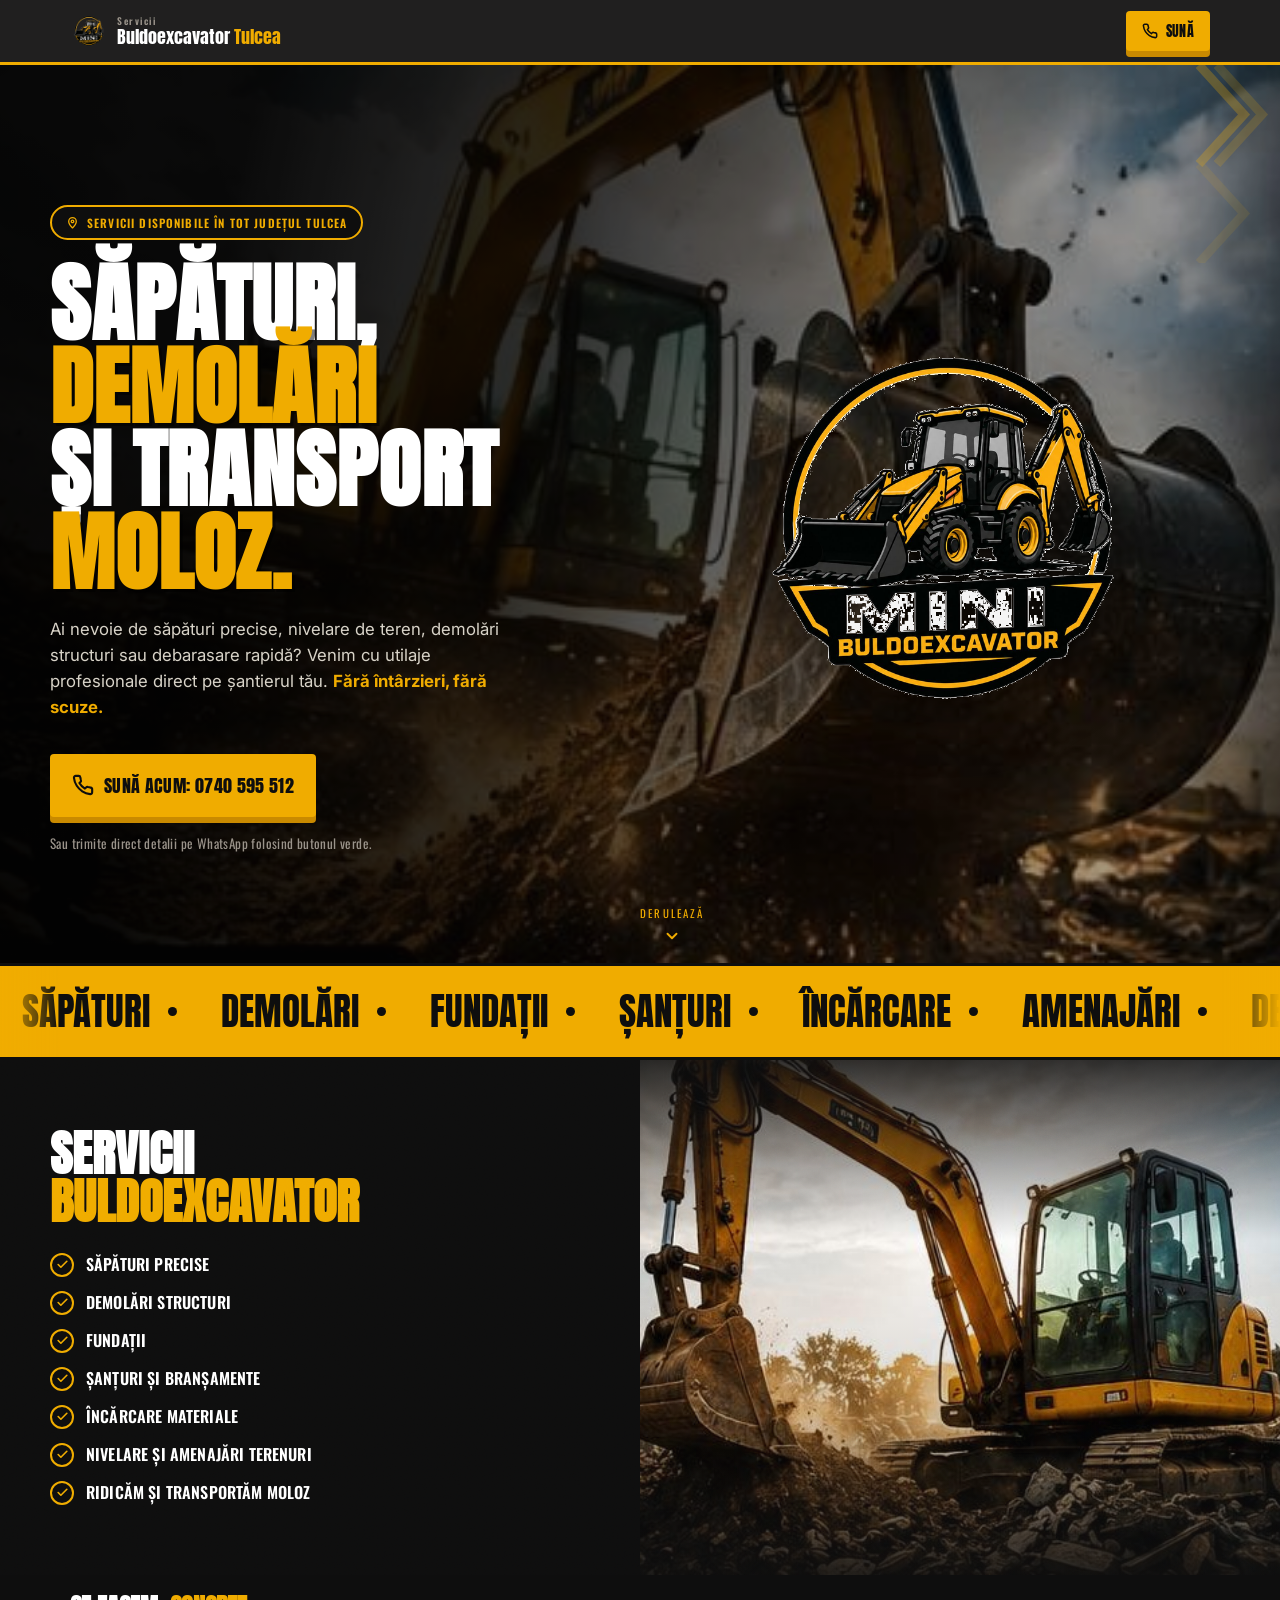
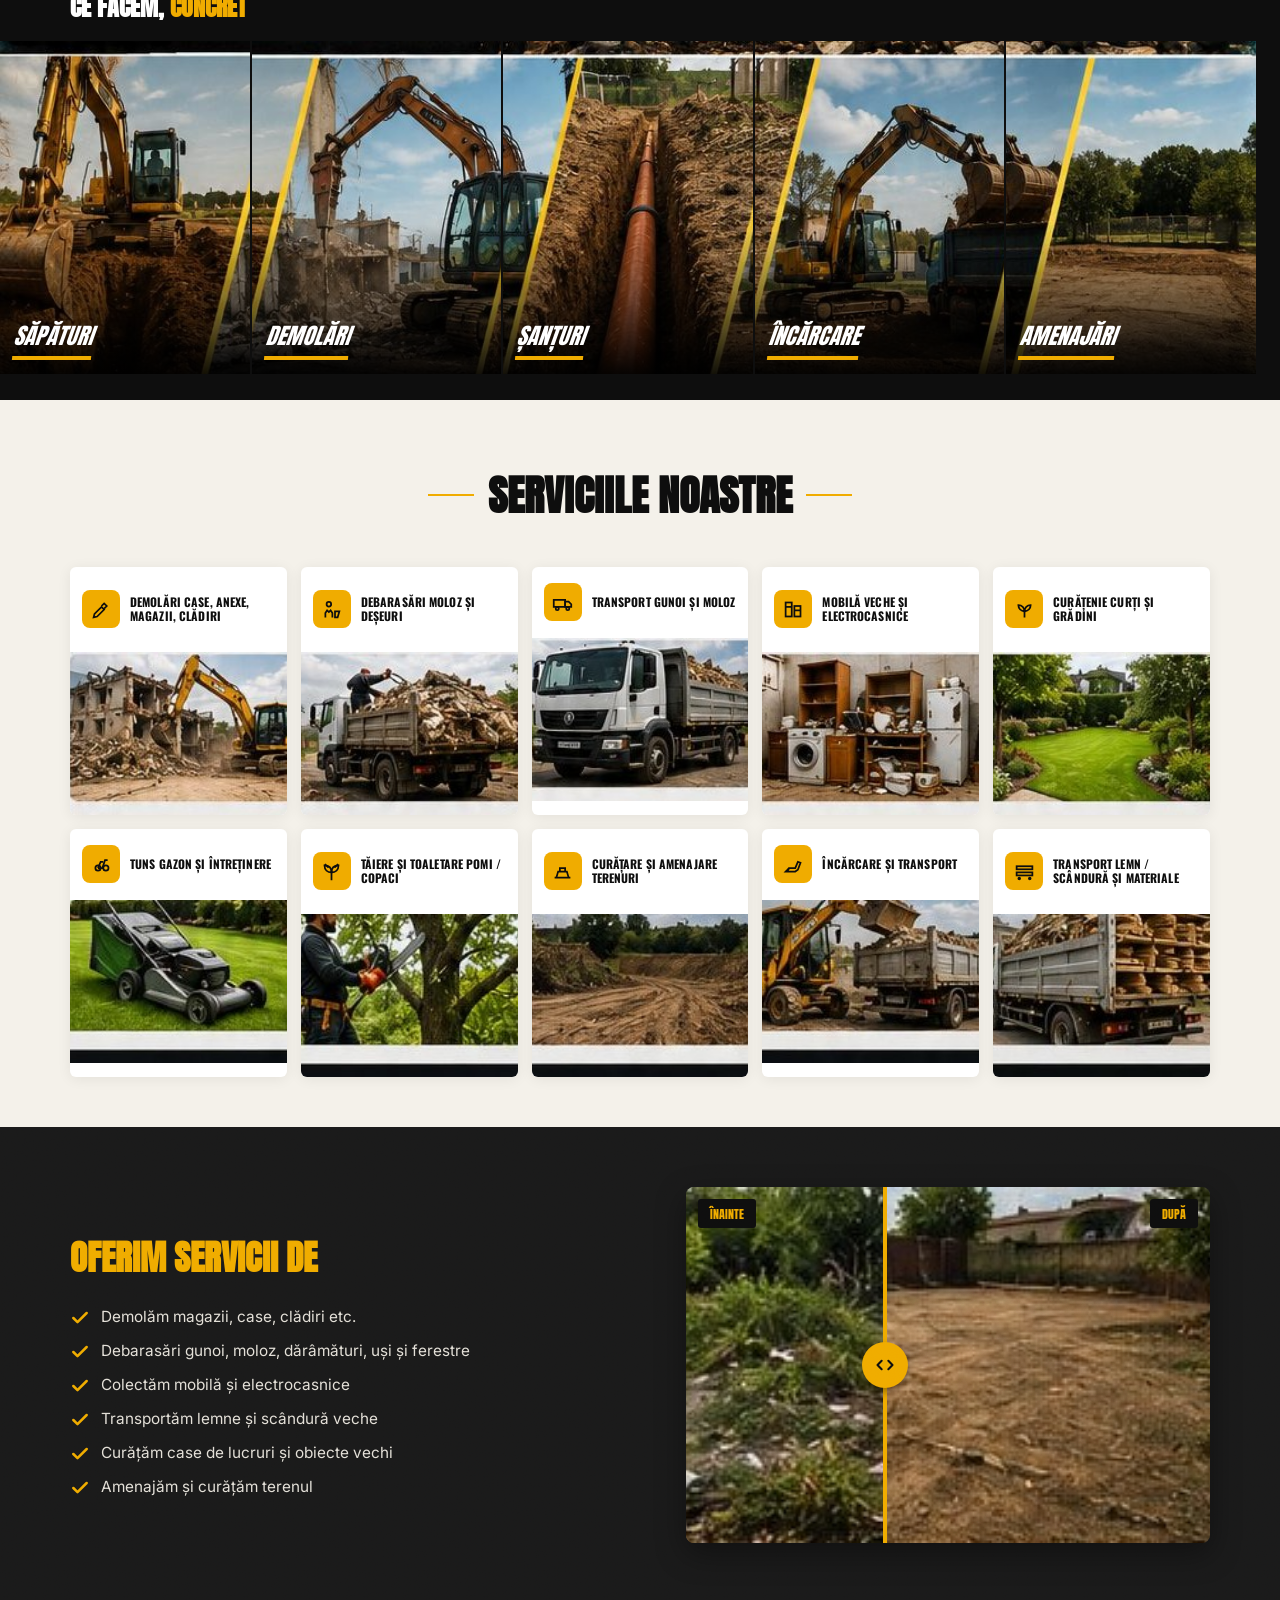
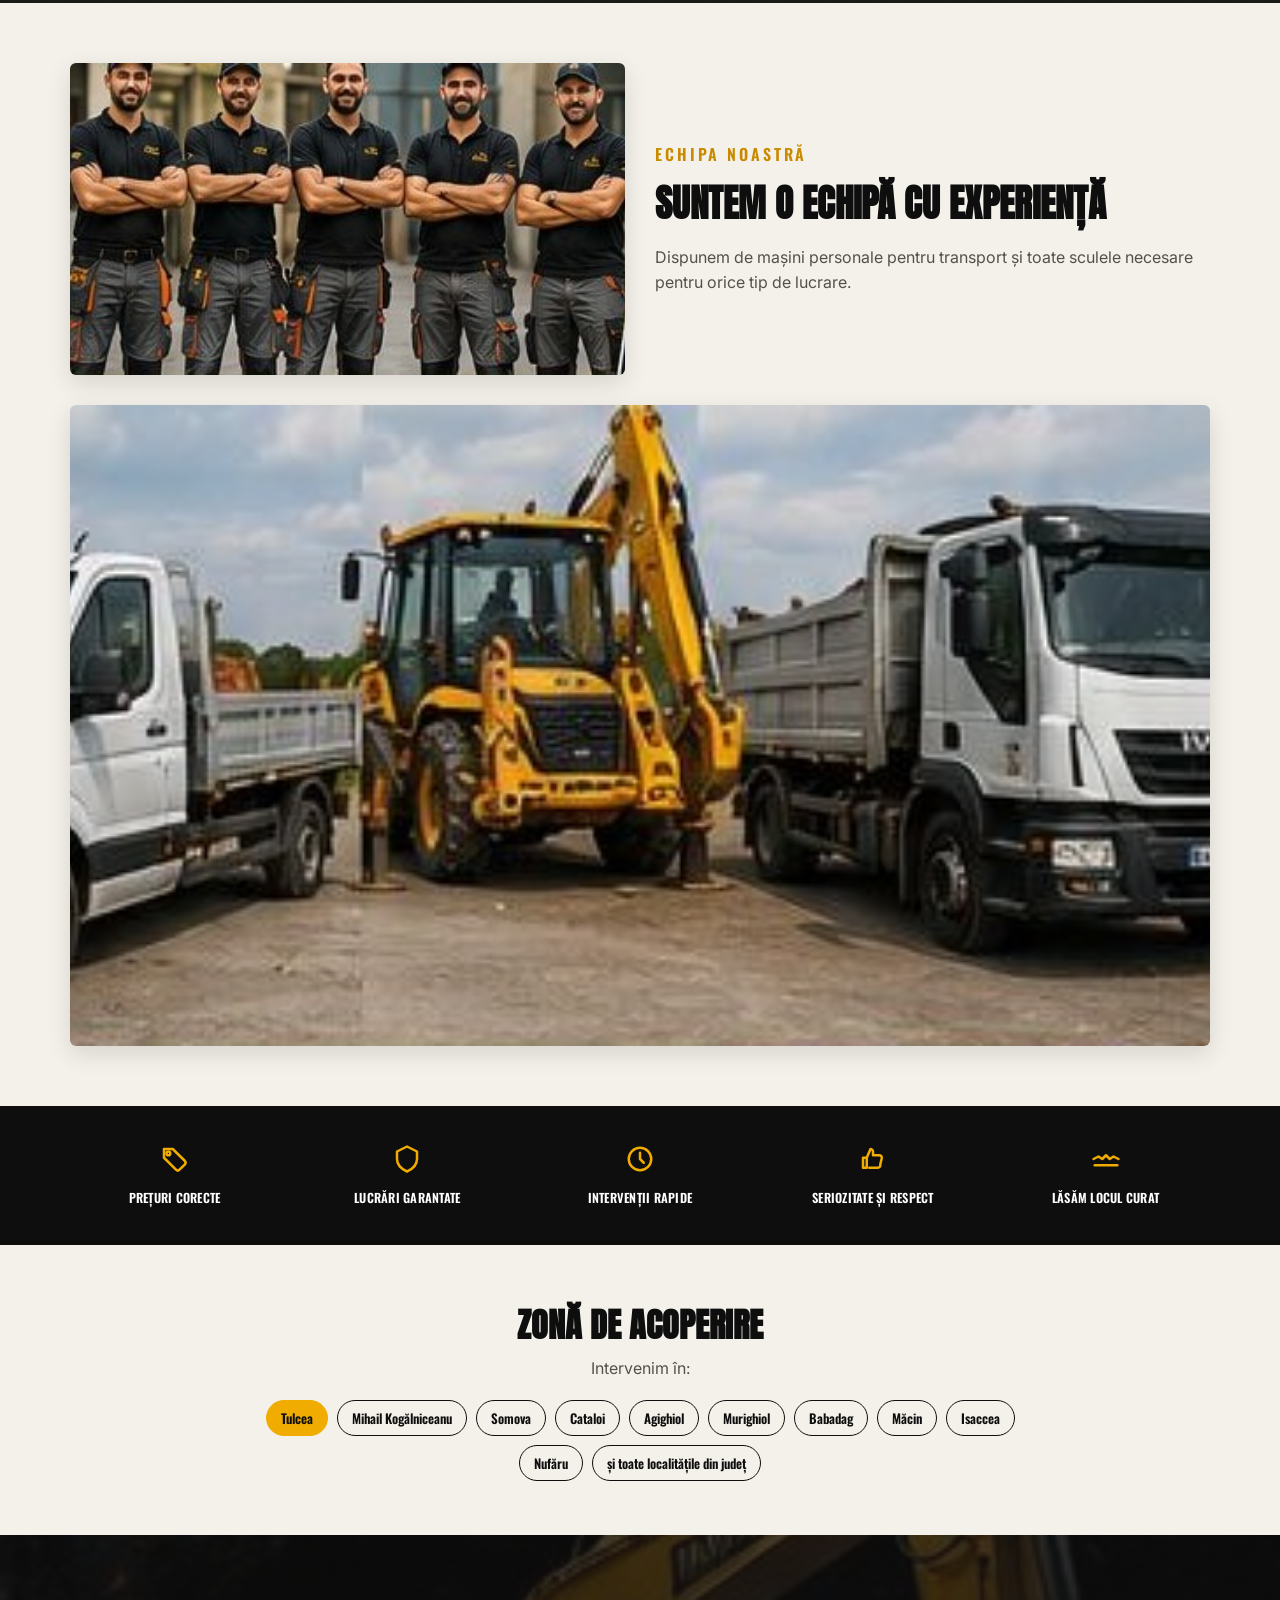
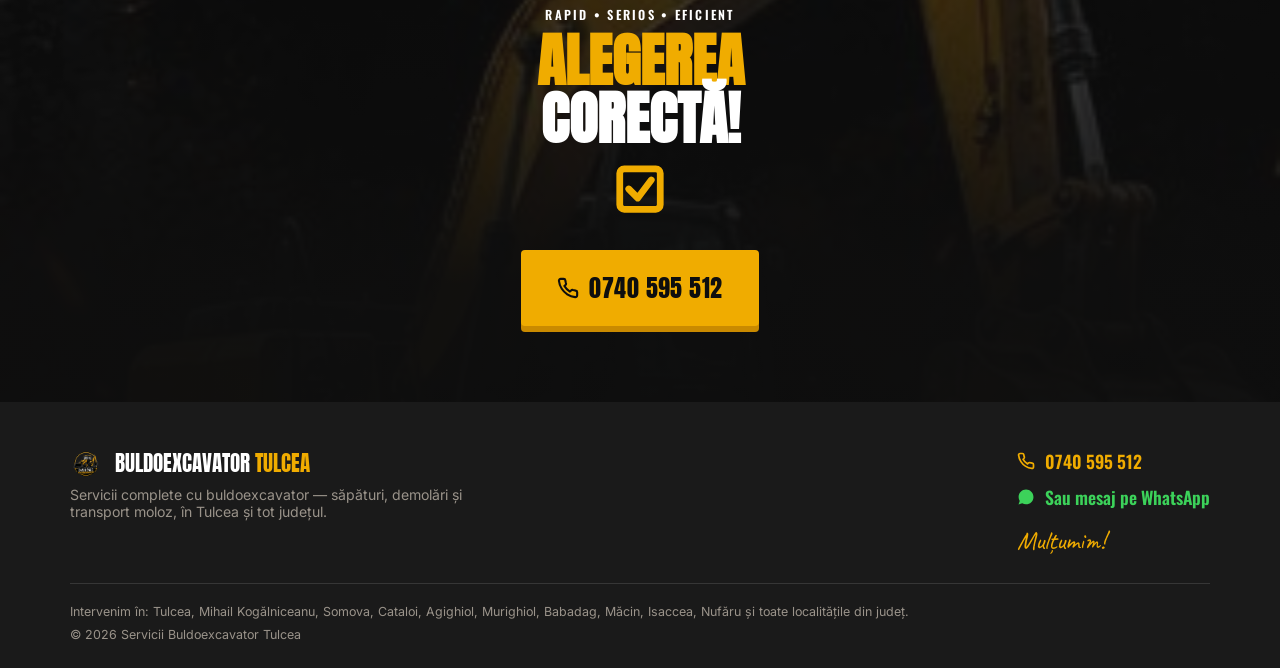
<file: index.html>
<!DOCTYPE html>
<html lang="ro">
<head>
<meta charset="UTF-8">
<meta name="viewport" content="width=device-width, initial-scale=1.0, viewport-fit=cover">
<title>Servicii Buldoexcavator Tulcea — Săpături, Demolări, Transport Moloz</title>
<meta name="description" content="Servicii complete cu buldoexcavator în Tulcea: săpături precise, nivelare teren, demolări structuri, debarasare rapidă și transport moloz. Intervenim în tot județul. Tel: 0740 595 512.">
<link rel="icon" href="images/logo.png">
<link rel="stylesheet" href="style.css">
<noscript><style>.reveal,.reveal-stagger,.reveal-stagger>*{opacity:1!important;transform:none!important;}.intro{display:none!important;}body.intro-active{overflow:auto!important;}</style></noscript>
</head>
<body class="intro-active">

<!-- ============ INTRO OVERLAY ============ -->
<div class="intro" id="intro" aria-hidden="true">
  <div class="intro-bg-tape"></div>
  <div class="intro-dust" id="introDust"></div>
  <img class="intro-logo" src="images/logo.png" alt="Mini Buldoexcavator Tulcea" width="380" height="380">
  <div class="intro-title">
    <small>Servicii</small>
    BULDOEXCAVATOR
    <small>Tulcea</small>
  </div>
  <div class="intro-flash"></div>
</div>

<!-- ============ HEADER ============ -->
<header class="site-header">
  <div class="wrap">
    <a href="#top" class="logo">
      <img src="images/logo.png" alt="" width="40" height="40" class="logo-img">
      <span class="lock">
        <span class="l1">Servicii</span>
        <span class="l2">Buldoexcavator <span>Tulcea</span></span>
      </span>
    </a>
    <a href="tel:+40740595512" class="btn btn-call btn-small">
      <svg width="16" height="16" viewBox="0 0 24 24" fill="none" stroke="currentColor" stroke-width="2.3" stroke-linecap="round" stroke-linejoin="round"><path d="M22 16.92v3a2 2 0 0 1-2.18 2 19.79 19.79 0 0 1-8.63-3.07 19.5 19.5 0 0 1-6-6 19.79 19.79 0 0 1-3.07-8.67A2 2 0 0 1 4.11 2h3a2 2 0 0 1 2 1.72c.13.96.34 1.91.63 2.83a2 2 0 0 1-.45 2.11L8.09 9.91a16 16 0 0 0 6 6l1.27-1.27a2 2 0 0 1 2.11-.45c.92.29 1.87.5 2.83.63A2 2 0 0 1 22 16.92z"/></svg>
      Sună
    </a>
  </div>
</header>

<main id="top">

  <!-- ============ HERO ============ -->
  <section class="hero">
    <div class="hero-bg"></div>
    <div class="hero-dust" id="heroDust"></div>
    <svg class="hero-chevrons" viewBox="0 0 100 220" fill="none" aria-hidden="true">
      <path d="M10 0 L60 55 L10 110" stroke="#F0AC00" stroke-width="10" opacity=".55"/>
      <path d="M30 0 L80 55 L30 110" stroke="#F0AC00" stroke-width="10" opacity=".35"/>
      <path d="M10 110 L60 165 L10 220" stroke="#F0AC00" stroke-width="10" opacity=".2"/>
    </svg>
    <div class="wrap hero-inner">
      <div class="hero-visual">
        <img src="images/logo.png" alt="Mini Buldoexcavator Tulcea" class="hero-logo" width="500" height="500">
      </div>
      <div class="hero-content">
        <span class="hero-tag">
          <svg width="13" height="13" viewBox="0 0 24 24" fill="none" stroke="currentColor" stroke-width="2.4" stroke-linecap="round" stroke-linejoin="round"><path d="M12 22s-7-7-7-12a7 7 0 0 1 14 0c0 5-7 12-7 12z"/><circle cx="12" cy="10" r="2.4"/></svg>
          Servicii disponibile în tot județul Tulcea
        </span>
        <h1>
          <span class="word w1">Săpături,</span>
          <span class="word w2">demolări</span>
          <span class="word w3">și transport</span>
          <span class="word w4">moloz.</span>
        </h1>
        <p class="sub">Ai nevoie de săpături precise, nivelare de teren, demolări structuri sau debarasare rapidă? Venim cu utilaje profesionale direct pe șantierul tău. <strong>Fără întârzieri, fără scuze.</strong></p>
        <div class="hero-ctas">
          <a href="tel:+40740595512" class="btn btn-call btn-cta-large">
            <svg width="22" height="22" viewBox="0 0 24 24" fill="none" stroke="currentColor" stroke-width="2.3" stroke-linecap="round" stroke-linejoin="round"><path d="M22 16.92v3a2 2 0 0 1-2.18 2 19.79 19.79 0 0 1-8.63-3.07 19.5 19.5 0 0 1-6-6 19.79 19.79 0 0 1-3.07-8.67A2 2 0 0 1 4.11 2h3a2 2 0 0 1 2 1.72c.13.96.34 1.91.63 2.83a2 2 0 0 1-.45 2.11L8.09 9.91a16 16 0 0 0 6 6l1.27-1.27a2 2 0 0 1 2.11-.45c.92.29 1.87.5 2.83.63A2 2 0 0 1 22 16.92z"/></svg>
            Sună acum: 0740 595 512
          </a>
        </div>
        <p class="hero-note">Sau trimite direct detalii pe WhatsApp folosind butonul verde.</p>
      </div>
    </div>
    <a href="#marquee" class="scroll-indicator" aria-label="Vezi serviciile">
      <span>Derulează</span>
      <svg viewBox="0 0 24 24" fill="none" stroke="currentColor" stroke-width="2.5" stroke-linecap="round" stroke-linejoin="round"><polyline points="6 9 12 15 18 9"/></svg>
    </a>
  </section>

  <!-- ============ MARQUEE ============ -->
  <div class="marquee" id="marquee" aria-hidden="true">
    <div class="marquee-track">
      <span>Săpături</span><span>Demolări</span><span>Fundații</span><span>Șanțuri</span>
      <span>Încărcare</span><span>Amenajări</span><span>Debarasări</span><span>Transport moloz</span>
      <span>Nivelare teren</span><span>Curățenie curți</span>
      <span>Săpături</span><span>Demolări</span><span>Fundații</span><span>Șanțuri</span>
      <span>Încărcare</span><span>Amenajări</span><span>Debarasări</span><span>Transport moloz</span>
      <span>Nivelare teren</span><span>Curățenie curți</span>
    </div>
  </div>

  <!-- ============ SERVICII BULDOEXCAVATOR (checklist + photo) ============ -->
  <section class="svc-panel grain">
    <div class="svc-grid">
      <div class="svc-text reveal">
        <h2>Servicii<br><span class="hl">Buldoexcavator</span></h2>
        <ul class="checklist">
          <li><span class="tick"><svg viewBox="0 0 24 24" fill="none" stroke="#F0AC00" stroke-width="3" stroke-linecap="round" stroke-linejoin="round"><polyline points="20 6 9 17 4 12"/></svg></span>Săpături precise</li>
          <li><span class="tick"><svg viewBox="0 0 24 24" fill="none" stroke="#F0AC00" stroke-width="3" stroke-linecap="round" stroke-linejoin="round"><polyline points="20 6 9 17 4 12"/></svg></span>Demolări structuri</li>
          <li><span class="tick"><svg viewBox="0 0 24 24" fill="none" stroke="#F0AC00" stroke-width="3" stroke-linecap="round" stroke-linejoin="round"><polyline points="20 6 9 17 4 12"/></svg></span>Fundații</li>
          <li><span class="tick"><svg viewBox="0 0 24 24" fill="none" stroke="#F0AC00" stroke-width="3" stroke-linecap="round" stroke-linejoin="round"><polyline points="20 6 9 17 4 12"/></svg></span>Șanțuri și branșamente</li>
          <li><span class="tick"><svg viewBox="0 0 24 24" fill="none" stroke="#F0AC00" stroke-width="3" stroke-linecap="round" stroke-linejoin="round"><polyline points="20 6 9 17 4 12"/></svg></span>Încărcare materiale</li>
          <li><span class="tick"><svg viewBox="0 0 24 24" fill="none" stroke="#F0AC00" stroke-width="3" stroke-linecap="round" stroke-linejoin="round"><polyline points="20 6 9 17 4 12"/></svg></span>Nivelare și amenajări terenuri</li>
          <li><span class="tick"><svg viewBox="0 0 24 24" fill="none" stroke="#F0AC00" stroke-width="3" stroke-linecap="round" stroke-linejoin="round"><polyline points="20 6 9 17 4 12"/></svg></span>Ridicăm și transportăm moloz</li>
        </ul>
      </div>
      <div class="svc-photo"></div>
    </div>
  </section>

  <!-- ============ DIAGONAL STRIP CAROUSEL ============ -->
  <section class="strip-wrap">
    <div class="strip-head">
      <h3>Ce facem, <span>concret</span></h3>
    </div>
    <div class="strip-track" id="stripTrack">
      <div class="strip-card" style="background-image:url('images/strip-sapaturi.jpg')"><span class="lbl">Săpături</span></div>
      <div class="strip-card" style="background-image:url('images/strip-demolari.jpg')"><span class="lbl">Demolări</span></div>
      <div class="strip-card" style="background-image:url('images/strip-santuri.jpg')"><span class="lbl">Șanțuri</span></div>
      <div class="strip-card" style="background-image:url('images/strip-incarcare.jpg')"><span class="lbl">Încărcare</span></div>
      <div class="strip-card" style="background-image:url('images/strip-amenajari.jpg')"><span class="lbl">Amenajări</span></div>
    </div>
    <div class="strip-dots" id="stripDots"></div>
  </section>

  <!-- ============ SERVICII COMPLETE GRID (10 cards) ============ -->
  <section class="grid-section">
    <div class="wrap">
      <div class="section-head reveal">
        <div class="rule"><span></span><h2>Serviciile noastre</h2><span></span></div>
      </div>
      <div class="svc-grid-10 reveal-stagger">

        <div class="svc-card">
          <div class="icon-row">
            <span class="icon-badge"><svg viewBox="0 0 24 24" fill="none" stroke="#0E0E0E" stroke-width="2"><path d="M3 21l4-1 8-8-3-3-8 8-1 4z"/><path d="M12 8l3-3 3 3-3 3"/></svg></span>
            <h4>Demolări case, anexe, magazii, clădiri</h4>
          </div>
          <div class="photo" style="background-image:url('images/grid-demolari-case.jpg')"></div>
        </div>

        <div class="svc-card">
          <div class="icon-row">
            <span class="icon-badge"><svg viewBox="0 0 24 24" fill="none" stroke="#0E0E0E" stroke-width="2"><circle cx="9" cy="6" r="2.6"/><path d="M5 21v-5l2-3 2 2 2-2 2 3v5"/><path d="M16 14h5l-2 7h-3z"/></svg></span>
            <h4>Debarasări moloz și deșeuri</h4>
          </div>
          <div class="photo" style="background-image:url('images/grid-debarasari-moloz.jpg')"></div>
        </div>

        <div class="svc-card">
          <div class="icon-row">
            <span class="icon-badge"><svg viewBox="0 0 24 24" fill="none" stroke="#0E0E0E" stroke-width="2"><rect x="2" y="9" width="13" height="8"/><path d="M15 11h4l3 3v3h-7z"/><circle cx="6" cy="19" r="1.8"/><circle cx="18" cy="19" r="1.8"/></svg></span>
            <h4>Transport gunoi și moloz</h4>
          </div>
          <div class="photo" style="background-image:url('images/grid-transport-gunoi.jpg')"></div>
        </div>

        <div class="svc-card">
          <div class="icon-row">
            <span class="icon-badge"><svg viewBox="0 0 24 24" fill="none" stroke="#0E0E0E" stroke-width="2"><rect x="3" y="4" width="7" height="16"/><rect x="13" y="8" width="7" height="12"/><path d="M3 9h7M13 13h7"/></svg></span>
            <h4>Mobilă veche și electrocasnice</h4>
          </div>
          <div class="photo" style="background-image:url('images/grid-mobila-veche.jpg')"></div>
        </div>

        <div class="svc-card">
          <div class="icon-row">
            <span class="icon-badge"><svg viewBox="0 0 24 24" fill="none" stroke="#0E0E0E" stroke-width="2"><path d="M12 21v-7"/><path d="M12 14c-4 0-7-3-7-7 4 0 7 3 7 7z"/><path d="M12 14c4 0 7-3 7-7-4 0-7 3-7 7z"/></svg></span>
            <h4>Curățenie curți și grădini</h4>
          </div>
          <div class="photo" style="background-image:url('images/grid-curatenie-curti.jpg')"></div>
        </div>

        <div class="svc-card">
          <div class="icon-row">
            <span class="icon-badge"><svg viewBox="0 0 24 24" fill="none" stroke="#0E0E0E" stroke-width="2"><circle cx="8" cy="16" r="3"/><circle cx="17" cy="16" r="3"/><path d="M8 16h5l3-9h3"/><path d="M8 16l3-7h3"/></svg></span>
            <h4>Tuns gazon și întreținere</h4>
          </div>
          <div class="photo" style="background-image:url('images/grid-tuns-gazon.jpg')"></div>
        </div>

        <div class="svc-card">
          <div class="icon-row">
            <span class="icon-badge"><svg viewBox="0 0 24 24" fill="none" stroke="#0E0E0E" stroke-width="2"><path d="M12 22v-9"/><path d="M12 13c-4.5 0-8-3-8-8 5 0 8 3 8 8z"/><path d="M12 13c4.5 0 8-3 8-8-5 0-8 3-8 8z"/><path d="M5 4l3 3M19 4l-3 3" stroke-linecap="round"/></svg></span>
            <h4>Tăiere și toaletare pomi / copaci</h4>
          </div>
          <div class="photo" style="background-image:url('images/grid-taiere-pomi.jpg')"></div>
        </div>

        <div class="svc-card">
          <div class="icon-row">
            <span class="icon-badge"><svg viewBox="0 0 24 24" fill="none" stroke="#0E0E0E" stroke-width="2"><path d="M3 19h18"/><path d="M5 19l2-7h10l2 7"/><path d="M9 12V8h6v4"/></svg></span>
            <h4>Curățare și amenajare terenuri</h4>
          </div>
          <div class="photo" style="background-image:url('images/grid-curatare-terenuri.jpg')"></div>
        </div>

        <div class="svc-card">
          <div class="icon-row">
            <span class="icon-badge"><svg viewBox="0 0 24 24" fill="none" stroke="#0E0E0E" stroke-width="2"><path d="M3 20l4-4h7l3-7 3 1-3 8-3 2H7z"/><path d="M7 16l-2 4"/></svg></span>
            <h4>Încărcare și transport</h4>
          </div>
          <div class="photo" style="background-image:url('images/grid-incarcare-transport.jpg')"></div>
        </div>

        <div class="svc-card">
          <div class="icon-row">
            <span class="icon-badge"><svg viewBox="0 0 24 24" fill="none" stroke="#0E0E0E" stroke-width="2"><rect x="3" y="6" width="18" height="3.5"/><rect x="3" y="13" width="18" height="3.5"/><circle cx="6" cy="20" r="1"/><circle cx="18" cy="20" r="1"/></svg></span>
            <h4>Transport lemn / scândură și materiale</h4>
          </div>
          <div class="photo" style="background-image:url('images/grid-transport-lemn.jpg')"></div>
        </div>

      </div>
    </div>
  </section>

  <!-- ============ CHECKLIST + BEFORE/AFTER SLIDER ============ -->
  <section class="proof-section grain">
    <div class="wrap proof-grid">
      <div class="proof-text reveal">
        <h2>Oferim servicii de</h2>
        <ul class="proof-list">
          <li><span class="tick"><svg viewBox="0 0 24 24" fill="none" stroke="#F0AC00" stroke-width="3" stroke-linecap="round" stroke-linejoin="round"><polyline points="20 6 9 17 4 12"/></svg></span>Demolăm magazii, case, clădiri etc.</li>
          <li><span class="tick"><svg viewBox="0 0 24 24" fill="none" stroke="#F0AC00" stroke-width="3" stroke-linecap="round" stroke-linejoin="round"><polyline points="20 6 9 17 4 12"/></svg></span>Debarasări gunoi, moloz, dărâmături, uși și ferestre</li>
          <li><span class="tick"><svg viewBox="0 0 24 24" fill="none" stroke="#F0AC00" stroke-width="3" stroke-linecap="round" stroke-linejoin="round"><polyline points="20 6 9 17 4 12"/></svg></span>Colectăm mobilă și electrocasnice</li>
          <li><span class="tick"><svg viewBox="0 0 24 24" fill="none" stroke="#F0AC00" stroke-width="3" stroke-linecap="round" stroke-linejoin="round"><polyline points="20 6 9 17 4 12"/></svg></span>Transportăm lemne și scândură veche</li>
          <li><span class="tick"><svg viewBox="0 0 24 24" fill="none" stroke="#F0AC00" stroke-width="3" stroke-linecap="round" stroke-linejoin="round"><polyline points="20 6 9 17 4 12"/></svg></span>Curățăm case de lucruri și obiecte vechi</li>
          <li><span class="tick"><svg viewBox="0 0 24 24" fill="none" stroke="#F0AC00" stroke-width="3" stroke-linecap="round" stroke-linejoin="round"><polyline points="20 6 9 17 4 12"/></svg></span>Amenajăm și curățăm terenul</li>
        </ul>
      </div>
      <div class="reveal">
        <div class="ba-slider" id="baSlider">
          <img class="ba-after" src="images/after-cleanup.jpg" alt="Curte după curățare">
          <div class="ba-before-wrap" id="baBeforeWrap">
            <img src="images/before-cleanup.jpg" alt="Curte înainte de curățare">
          </div>
          <div class="ba-divider" id="baDivider"></div>
          <span class="ba-tag before">Înainte</span>
          <span class="ba-tag after">După</span>
          <div class="ba-handle" id="baHandle">
            <svg viewBox="0 0 24 24" fill="none" stroke="#0E0E0E" stroke-width="2.5" stroke-linecap="round" stroke-linejoin="round"><path d="M8 7l-5 5 5 5M16 7l5 5-5 5"/></svg>
          </div>
        </div>
      </div>
    </div>
  </section>

  <!-- ============ TEAM + FLEET ============ -->
  <section class="team-section">
    <div class="wrap team-grid">
      <div class="team-photo-frame reveal"><img src="images/team-photo.jpg" alt="Echipa Servicii Buldoexcavator Tulcea"></div>
      <div class="team-text reveal">
        <p class="eyebrow">Echipa noastră</p>
        <h2>Suntem o echipă cu experiență</h2>
        <p>Dispunem de mașini personale pentru transport și toate sculele necesare pentru orice tip de lucrare.</p>
      </div>
    </div>
    <div class="wrap" style="margin-top:30px;">
      <div class="fleet-photo-frame reveal"><img src="images/fleet-photo.jpg" alt="Flota de utilaje și camioane"></div>
    </div>
  </section>

  <!-- ============ TRUST ICONS BANNER ============ -->
  <section class="trust-banner">
    <div class="wrap trust-grid">
      <div class="trust-item">
        <svg viewBox="0 0 24 24" fill="none" stroke="currentColor" stroke-width="2" stroke-linecap="round" stroke-linejoin="round"><path d="M20.59 13.41 11 4H4v7l9.59 9.59a2 2 0 0 0 2.82 0l4.18-4.18a2 2 0 0 0 0-2.82z"/><circle cx="7.5" cy="7.5" r="1.5"/></svg>
        <p>Prețuri corecte</p>
      </div>
      <div class="trust-item">
        <svg viewBox="0 0 24 24" fill="none" stroke="currentColor" stroke-width="2" stroke-linecap="round" stroke-linejoin="round"><path d="M12 2l8 4v6c0 5-3.5 8-8 10-4.5-2-8-5-8-10V6z"/></svg>
        <p>Lucrări garantate</p>
      </div>
      <div class="trust-item">
        <svg viewBox="0 0 24 24" fill="none" stroke="currentColor" stroke-width="2" stroke-linecap="round" stroke-linejoin="round"><circle cx="12" cy="12" r="9"/><path d="M12 7v5l3 3"/></svg>
        <p>Intervenții rapide</p>
      </div>
      <div class="trust-item">
        <svg viewBox="0 0 24 24" fill="none" stroke="currentColor" stroke-width="2" stroke-linecap="round" stroke-linejoin="round"><path d="M7 11v8H4v-8z"/><path d="M7 11l3-7c1 0 2 1 2 2v3h5a2 2 0 0 1 2 2.4l-1.2 5A2 2 0 0 1 15.8 19H9"/></svg>
        <p>Seriozitate și respect</p>
      </div>
      <div class="trust-item">
        <svg viewBox="0 0 24 24" fill="none" stroke="currentColor" stroke-width="2" stroke-linecap="round" stroke-linejoin="round"><path d="M2 12l4-2 3 2 3-3 3 3 3-2 4 2"/><path d="M3 17h18"/></svg>
        <p>Lăsăm locul curat</p>
      </div>
    </div>
  </section>

  <!-- ============ COVERAGE ============ -->
  <section class="coverage">
    <div class="wrap">
      <h2>Zonă de acoperire</h2>
      <p class="lead">Intervenim în:</p>
      <div class="chips">
        <span class="chip active">Tulcea</span>
        <span class="chip">Mihail Kogălniceanu</span>
        <span class="chip">Somova</span>
        <span class="chip">Cataloi</span>
        <span class="chip">Agighiol</span>
        <span class="chip">Murighiol</span>
        <span class="chip">Babadag</span>
        <span class="chip">Măcin</span>
        <span class="chip">Isaccea</span>
        <span class="chip">Nufăru</span>
        <span class="chip">și toate localitățile din județ</span>
      </div>
    </div>
  </section>

  <!-- ============ FINAL CTA ============ -->
  <section class="final-cta">
    <div class="final-bg"></div>
    <div class="wrap final-inner">
      <span class="eyebrow">Rapid • Serios • Eficient</span>
      <h2><span class="y">Alegerea</span><br>corectă!</h2>
      <span class="final-check">
        <svg viewBox="0 0 24 24" fill="none" stroke="currentColor" stroke-width="3" stroke-linecap="round" stroke-linejoin="round"><rect x="3" y="3" width="18" height="18" rx="2"/><polyline points="7 12 11 16 17 8"/></svg>
      </span>
      <br>
      <a href="tel:+40740595512" class="btn btn-call">
        <svg width="22" height="22" viewBox="0 0 24 24" fill="none" stroke="currentColor" stroke-width="2.3" stroke-linecap="round" stroke-linejoin="round"><path d="M22 16.92v3a2 2 0 0 1-2.18 2 19.79 19.79 0 0 1-8.63-3.07 19.5 19.5 0 0 1-6-6 19.79 19.79 0 0 1-3.07-8.67A2 2 0 0 1 4.11 2h3a2 2 0 0 1 2 1.72c.13.96.34 1.91.63 2.83a2 2 0 0 1-.45 2.11L8.09 9.91a16 16 0 0 0 6 6l1.27-1.27a2 2 0 0 1 2.11-.45c.92.29 1.87.5 2.83.63A2 2 0 0 1 22 16.92z"/></svg>
        0740 595 512
      </a>
    </div>
  </section>

</main>

<!-- ============ FOOTER ============ -->
<footer class="site-footer">
  <div class="wrap">
    <div class="footer-top">
      <div>
        <p class="footer-logo">
          <img src="images/logo.png" alt="" width="32" height="32" style="vertical-align:middle;margin-right:8px;display:inline-block">
          Buldoexcavator <span>Tulcea</span>
        </p>
        <p style="color:#9A938A; font-size:.88rem; margin-top:6px;">Servicii complete cu buldoexcavator — săpături, demolări și transport moloz, în Tulcea și tot județul.</p>
      </div>
      <div class="footer-contact">
        <a href="tel:+40740595512" class="ph">
          <svg width="18" height="18" viewBox="0 0 24 24" fill="none" stroke="currentColor" stroke-width="2.3" stroke-linecap="round" stroke-linejoin="round"><path d="M22 16.92v3a2 2 0 0 1-2.18 2 19.79 19.79 0 0 1-8.63-3.07 19.5 19.5 0 0 1-6-6 19.79 19.79 0 0 1-3.07-8.67A2 2 0 0 1 4.11 2h3a2 2 0 0 1 2 1.72c.13.96.34 1.91.63 2.83a2 2 0 0 1-.45 2.11L8.09 9.91a16 16 0 0 0 6 6l1.27-1.27a2 2 0 0 1 2.11-.45c.92.29 1.87.5 2.83.63A2 2 0 0 1 22 16.92z"/></svg>
          0740 595 512
        </a>
        <a href="https://wa.me/40740595512" target="_blank" rel="noopener" class="wa">
          <svg width="18" height="18" viewBox="0 0 24 24" fill="currentColor"><path d="M12.04 2C6.58 2 2.13 6.45 2.13 11.91c0 1.93.55 3.73 1.5 5.26L2 22l4.95-1.59a9.86 9.86 0 0 0 5.09 1.39h.01c5.46 0 9.91-4.45 9.91-9.91C21.97 6.45 17.5 2 12.04 2z"/></svg>
          Sau mesaj pe WhatsApp
        </a>
        <p class="thanks">Mulțumim!</p>
      </div>
    </div>
    <div class="footer-bottom">
      <p>Intervenim în: Tulcea, Mihail Kogălniceanu, Somova, Cataloi, Agighiol, Murighiol, Babadag, Măcin, Isaccea, Nufăru și toate localitățile din județ.</p>
      <p>© 2026 Servicii Buldoexcavator Tulcea</p>
    </div>
  </div>
</footer>

<!-- ============ STICKY MOBILE ACTION BAR ============ -->
<div class="mobile-bar">
  <a href="tel:+40740595512" class="btn btn-call">
    <svg width="17" height="17" viewBox="0 0 24 24" fill="none" stroke="currentColor" stroke-width="2.3" stroke-linecap="round" stroke-linejoin="round"><path d="M22 16.92v3a2 2 0 0 1-2.18 2 19.79 19.79 0 0 1-8.63-3.07 19.5 19.5 0 0 1-6-6 19.79 19.79 0 0 1-3.07-8.67A2 2 0 0 1 4.11 2h3a2 2 0 0 1 2 1.72c.13.96.34 1.91.63 2.83a2 2 0 0 1-.45 2.11L8.09 9.91a16 16 0 0 0 6 6l1.27-1.27a2 2 0 0 1 2.11-.45c.92.29 1.87.5 2.83.63A2 2 0 0 1 22 16.92z"/></svg>
    Sună acum
  </a>
  <a href="https://wa.me/40740595512" target="_blank" rel="noopener" class="wa-btn" aria-label="WhatsApp">
    <svg viewBox="0 0 24 24"><path d="M12.04 2C6.58 2 2.13 6.45 2.13 11.91c0 1.93.55 3.73 1.5 5.26L2 22l4.95-1.59a9.86 9.86 0 0 0 5.09 1.39h.01c5.46 0 9.91-4.45 9.91-9.91C21.97 6.45 17.5 2 12.04 2z"/></svg>
  </a>
</div>

<script src="script.js"></script>
</body>
</html>
</file>
<file: style.css>
/* ===================================================================
   EXCAVĂRI TULCEA — design system
   Palette sampled directly from the client's own creatives.
=================================================================== */

@import url('https://fonts.googleapis.com/css2?family=Anton&family=Oswald:wght@500;600;700&family=Inter:wght@400;500;600;700;800&family=Caveat:wght@600&display=swap');

:root{
  --yellow:#F0AC00;
  --yellow-deep:#C98A00;
  --yellow-bright:#FFC727;
  --orange:#E96F1C;
  --black:#0E0E0E;
  --black-soft:#1A1A1A;
  --black-card:#222020;
  --paper:#F4F1EA;
  --white:#FFFFFF;
  --gray:#9A938A;
  --gray-dark:#55504A;

  --display:'Anton', sans-serif;
  --label:'Oswald', sans-serif;
  --body:'Inter', sans-serif;
  --script:'Caveat', cursive;

  --container: 1180px;
  --radius: 4px;
}

*{box-sizing:border-box;}
html{scroll-behavior:smooth;}
body{
  margin:0;
  background:var(--paper);
  color:var(--black);
  font-family:var(--body);
  -webkit-font-smoothing:antialiased;
  overflow-x:hidden;
}
img{max-width:100%;display:block;}
a{color:inherit;text-decoration:none;}
ul{margin:0;padding:0;list-style:none;}
h1,h2,h3,p{margin:0;}
button{font-family:inherit;border:none;background:none;cursor:pointer;}

.wrap{max-width:var(--container);margin:0 auto;padding:0 20px;}

/* noise texture for dark sections */
.grain{position:relative;}
.grain::after{
  content:"";
  position:absolute; inset:0;
  pointer-events:none;
  opacity:.05;
  background-image:url("data:image/svg+xml;utf8,<svg xmlns='http://www.w3.org/2000/svg' width='120' height='120'><filter id='n'><feTurbulence type='fractalNoise' baseFrequency='0.9' numOctaves='2' stitchTiles='stitch'/></filter><rect width='100%' height='100%' filter='url(%23n)'/></svg>");
  mix-blend-mode:overlay;
}

.eyebrow{
  font-family:var(--label);
  font-weight:600;
  letter-spacing:.18em;
  text-transform:uppercase;
  font-size:.78rem;
}

/* focus accessibility */
a:focus-visible, button:focus-visible{
  outline:3px solid var(--yellow-bright);
  outline-offset:2px;
}

@media (prefers-reduced-motion: reduce){
  *{animation-duration:.001ms !important; transition-duration:.001ms !important;}
  html{scroll-behavior:auto;}
}

/* ================= REVEAL ANIMATION ================= */
.reveal{opacity:0; transform:translateY(26px); transition:opacity .65s ease, transform .65s ease;}
.reveal.is-visible{opacity:1; transform:translateY(0);}
.reveal-stagger > *{opacity:0; transform:translateY(22px); transition:opacity .55s ease, transform .55s ease;}
.reveal-stagger.is-visible > *{opacity:1; transform:translateY(0);}
.reveal-stagger.is-visible > *:nth-child(1){transition-delay:.03s;}
.reveal-stagger.is-visible > *:nth-child(2){transition-delay:.09s;}
.reveal-stagger.is-visible > *:nth-child(3){transition-delay:.15s;}
.reveal-stagger.is-visible > *:nth-child(4){transition-delay:.21s;}
.reveal-stagger.is-visible > *:nth-child(5){transition-delay:.27s;}
.reveal-stagger.is-visible > *:nth-child(n+6){transition-delay:.33s;}

/* ================= BUTTONS ================= */
.btn{
  display:inline-flex; align-items:center; justify-content:center; gap:10px;
  font-family:var(--display);
  text-transform:uppercase;
  letter-spacing:.02em;
  border-radius:var(--radius);
  padding:16px 26px;
  font-size:1.05rem;
  transition:transform .15s ease, background .15s ease;
  white-space:nowrap;
}
.btn:active{transform:scale(.97);}
.btn-call{
  background:var(--yellow);
  color:var(--black);
  box-shadow:0 6px 0 var(--yellow-deep);
}
.btn-call:hover{background:var(--yellow-bright);}
.btn-call:active{box-shadow:0 3px 0 var(--yellow-deep); transform:translateY(3px) scale(.99);}
.btn-dark{
  background:var(--black);
  color:var(--white);
}
.btn-dark:hover{background:var(--black-soft);}
.btn-small{padding:10px 16px; font-size:.85rem; gap:8px;}

/* ================= HEADER ================= */
.site-header{
  position:sticky; top:0; z-index:50;
  background:rgba(14,14,14,.92);
  backdrop-filter:blur(6px);
  border-bottom:3px solid var(--yellow);
}
.site-header .wrap{
  display:flex; align-items:center; justify-content:space-between;
  height:62px;
}
.logo{
  display:flex; align-items:center; gap:9px;
  color:var(--white);
  font-family:var(--display);
  line-height:1;
}
.logo svg{flex-shrink:0;}
.logo .lock{display:flex; flex-direction:column;}
.logo .lock .l1{font-size:.6rem; letter-spacing:.16em; color:var(--gray); font-family:var(--label); font-weight:600;}
.logo .lock .l2{font-size:1.15rem; color:var(--white);}
.logo .lock .l2 span{color:var(--yellow);}

/* ================= HERO ================= */
.hero{
  position:relative;
  background:var(--black);
  color:var(--white);
  overflow:hidden;
}
.hero-bg{
  position:absolute; inset:0;
  background-image:url('images/hero-excavator.jpg');
  background-size:cover;
  background-position:60% 50%;
  opacity:.85;
}
.hero-bg::after{
  content:"";
  position:absolute; inset:0;
  background:linear-gradient(100deg, rgba(0,0,0,.96) 18%, rgba(0,0,0,.78) 42%, rgba(0,0,0,.25) 75%);
}
.hero-chevrons{
  position:absolute; top:0; right:0; z-index:1;
  width:90px; opacity:.5;
}
.hero-inner{
  position:relative; z-index:2;
  padding:24px 0 40px;
}

/* hero split-layout for logo + content */
.hero-visual{
  display:flex; align-items:center; justify-content:center;
  margin-bottom:10px;
}
.hero-logo{
  width: min(160px, 42vw);
  height: auto;
  filter: drop-shadow(0 14px 28px rgba(0,0,0,.55));
  opacity:0;
  transform: scale(.6) rotate(-6deg);
  animation: heroLogoIn .55s cubic-bezier(.35,1.7,.4,1) 1.05s forwards,
             logoFloat 4s ease-in-out 1.6s infinite alternate;
}
@keyframes heroLogoIn {
  0%   { opacity:0; transform: scale(.6) rotate(-6deg); }
  60%  { opacity:1; transform: scale(1.06) rotate(2deg); }
  100% { opacity:1; transform: scale(1) rotate(0); }
}

.btn-cta-large{
  font-size:1.1rem;
  padding:18px 22px;
  width:100%;
  max-width:380px;
}
.hero p.sub strong{
  color:var(--yellow);
  font-weight:700;
}

/* header logo image helper */
.logo-img{
  width:38px; height:38px;
  display:block;
}
.hero-tag{
  display:inline-flex; align-items:center; gap:8px;
  background:var(--black);
  border:2px solid var(--yellow);
  color:var(--yellow);
  font-family:var(--label); font-weight:600; letter-spacing:.1em;
  text-transform:uppercase;
  font-size:.72rem;
  padding:7px 14px;
  border-radius:30px;
  margin-bottom:22px;
}
.hero h1{
  font-family:var(--display);
  text-transform:uppercase;
  line-height:.96;
  font-size:clamp(2.6rem, 11vw, 5.2rem);
  letter-spacing:.01em;
}
.hero h1 .line1{color:var(--white); display:block;}
.hero h1 .line2{
  display:inline-block;
  color:var(--yellow);
  text-shadow: 3px 3px 0 rgba(0,0,0,.5);
  transform:skewX(-3deg);
}
.hero .badge-line{
  display:inline-block; margin-top:6px;
  background:var(--black);
  border-left:5px solid var(--yellow);
  color:var(--white);
  font-family:var(--display);
  text-transform:uppercase;
  font-size:clamp(1.3rem,5vw,2.1rem);
  padding:6px 16px 8px;
}
.hero p.sub{
  margin-top:22px;
  max-width:480px;
  color:#D8D3C8;
  font-size:1.05rem;
  line-height:1.55;
}
.hero-ctas{margin-top:34px; display:flex; flex-wrap:wrap; gap:14px; align-items:center;}
.hero-note{
  margin-top:16px;
  font-family:var(--label); font-size:.82rem; color:var(--gray);
  letter-spacing:.03em;
}

/* ================= SERVICII EXCAVATOR PANEL ================= */
.svc-panel{
  background:var(--black);
  color:var(--white);
  position:relative;
}
.svc-grid{
  display:grid;
  grid-template-columns:1fr;
}
.svc-text{padding:60px 20px 40px; max-width:var(--container); margin:0 auto; width:100%;}
.svc-text h2{
  font-family:var(--display);
  text-transform:uppercase;
  font-size:clamp(2rem,7vw,3rem);
  line-height:1;
}
.svc-text h2 .hl{color:var(--yellow);}
.checklist{margin-top:26px; display:flex; flex-direction:column; gap:13px;}
.checklist li{
  display:flex; align-items:flex-start; gap:12px;
  font-family:var(--label); font-weight:600;
  text-transform:uppercase;
  font-size:1rem;
  letter-spacing:.01em;
}
.checklist .tick{
  flex-shrink:0; width:24px; height:24px;
  border-radius:50%;
  border:2.5px solid var(--yellow);
  display:flex; align-items:center; justify-content:center;
  margin-top:1px;
}
.checklist .tick svg{width:13px; height:13px;}
.svc-photo{
  position:relative;
  min-height:260px;
  background-image:url('images/services-rubble.jpg');
  background-size:cover;
  background-position:center;
}
.svc-photo::before{
  content:"";
  position:absolute; inset:0;
  background:linear-gradient(180deg, rgba(14,14,14,.85), rgba(14,14,14,0) 35%, rgba(14,14,14,.15) 70%, rgba(14,14,14,.9));
}

/* ================= DIAGONAL STRIP CAROUSEL ================= */
.strip-wrap{
  background:var(--black);
  padding:14px 0 22px;
}
.strip-head{
  max-width:var(--container); margin:0 auto;
  padding:0 20px 16px;
  display:flex; align-items:baseline; justify-content:space-between;
}
.strip-head h3{
  font-family:var(--display); color:var(--white); text-transform:uppercase;
  font-size:1.5rem;
}
.strip-head span{color:var(--yellow);}
.strip-track{
  display:flex;
  overflow-x:auto;
  scroll-snap-type:x mandatory;
  gap:2px;
  padding:0 0 4px;
  -webkit-overflow-scrolling:touch;
  scrollbar-width:none;
}
.strip-track::-webkit-scrollbar{display:none;}
.strip-card{
  position:relative;
  flex:0 0 78%;
  scroll-snap-align:start;
  aspect-ratio: 3/4;
  background-size:cover;
  background-position:center;
}
.strip-card::after{
  content:"";
  position:absolute; inset:0;
  background:linear-gradient(180deg, rgba(0,0,0,0) 55%, rgba(0,0,0,.92) 100%);
}
.strip-card .lbl{
  position:absolute; left:14px; bottom:14px; z-index:2;
  font-family:var(--display);
  color:var(--white);
  text-transform:uppercase;
  font-style:italic;
  transform:skewX(-6deg);
  font-size:1.4rem;
  border-bottom:4px solid var(--yellow);
  padding-bottom:4px;
}
.strip-dots{
  display:flex; justify-content:center; gap:7px; margin-top:14px;
}
.strip-dots button{
  width:8px; height:8px; border-radius:50%;
  background:var(--gray-dark);
  transition:background .2s, transform .2s;
}
.strip-dots button.active{background:var(--yellow); transform:scale(1.3);}

/* ================= SERVICES GRID (10 cards) ================= */
.grid-section{padding:64px 0 50px; background:var(--paper);}
.section-head{text-align:center; margin-bottom:40px;}
.section-head .rule{
  display:flex; align-items:center; gap:14px; justify-content:center;
  margin-bottom:10px;
}
.section-head .rule span{height:2px; width:46px; background:var(--yellow);}
.section-head h2{
  font-family:var(--display); text-transform:uppercase;
  font-size:clamp(1.9rem,6vw,2.6rem);
}
.svc-grid-10{
  display:grid;
  grid-template-columns:repeat(2,1fr);
  gap:14px;
}
.svc-card{
  background:var(--white);
  border-radius:6px;
  overflow:hidden;
  box-shadow:0 2px 14px rgba(0,0,0,.07);
  display:flex; flex-direction:column;
}
.svc-card .icon-row{
  display:flex; align-items:center; gap:10px;
  padding:13px 12px;
}
.icon-badge{
  flex-shrink:0;
  width:38px; height:38px;
  background:var(--yellow);
  border-radius:8px;
  display:flex; align-items:center; justify-content:center;
}
.icon-badge svg{width:21px; height:21px;}
.svc-card .icon-row h4{
  font-family:var(--label); font-weight:700;
  text-transform:uppercase;
  font-size:.74rem; line-height:1.18;
  letter-spacing:.01em;
}
.svc-card .photo{
  aspect-ratio:4/3;
  background-size:cover; background-position:center;
}

/* ================= CHECKLIST + BEFORE/AFTER ================= */
.proof-section{
  background:var(--black-soft);
  color:var(--white);
  padding:60px 0;
}
.proof-grid{display:grid; grid-template-columns:1fr; gap:40px;}
.proof-text h2{
  font-family:var(--display); text-transform:uppercase;
  color:var(--yellow);
  font-size:clamp(1.7rem,5.5vw,2.2rem);
  margin-bottom:22px;
}
.proof-list{display:flex; flex-direction:column; gap:12px;}
.proof-list li{
  display:flex; gap:11px; align-items:flex-start;
  font-size:.96rem; line-height:1.4; color:#E4E0D8;
}
.proof-list .tick{flex-shrink:0; width:20px; height:20px; margin-top:2px;}
.proof-list .tick svg{width:100%; height:100%;}

.ba-slider{
  position:relative;
  aspect-ratio:5/3.4;
  border-radius:8px;
  overflow:hidden;
  touch-action:none;
  user-select:none;
  box-shadow:0 10px 30px rgba(0,0,0,.4);
}
.ba-slider img{
  position:absolute; inset:0;
  width:100%; height:100%; object-fit:cover;
  pointer-events:none;
}
.ba-after{z-index:1;}
.ba-before-wrap{
  position:absolute; inset:0; z-index:2;
  overflow:hidden;
  width:50%;
}
.ba-before-wrap img{width:100%; height:100%; object-fit:cover;}
.ba-divider{
  position:absolute; top:0; bottom:0; left:50%; z-index:3;
  width:4px; background:var(--yellow);
  transform:translateX(-2px);
}
.ba-handle{
  position:absolute; top:50%; left:50%; z-index:4;
  width:46px; height:46px; border-radius:50%;
  background:var(--yellow);
  transform:translate(-50%,-50%);
  display:flex; align-items:center; justify-content:center;
  box-shadow:0 4px 10px rgba(0,0,0,.4);
  cursor:grab;
}
.ba-handle svg{width:20px; height:20px;}
.ba-tag{
  position:absolute; top:12px; z-index:4;
  font-family:var(--display); text-transform:uppercase;
  font-size:.78rem;
  background:var(--black); color:var(--yellow);
  padding:5px 12px;
  border-radius:3px;
}
.ba-tag.before{left:12px;}
.ba-tag.after{right:12px;}

/* ================= TEAM + FLEET ================= */
.team-section{padding:60px 0; background:var(--paper);}
.team-grid{display:grid; grid-template-columns:1fr; gap:30px; align-items:center;}
.team-photo-frame, .fleet-photo-frame{
  border-radius:6px; overflow:hidden;
  box-shadow:0 8px 24px rgba(0,0,0,.12);
  aspect-ratio: 16/9;
}
.team-photo-frame img, .fleet-photo-frame img{
  width:100%; height:100%; object-fit:cover;
}
.team-text .eyebrow{color:var(--yellow-deep);}
.team-text h2{
  font-family:var(--display); text-transform:uppercase;
  font-size:clamp(1.7rem,5.5vw,2.3rem);
  margin:8px 0 14px;
}
.team-text p{color:var(--gray-dark); line-height:1.6; font-size:1rem;}

/* ================= TRUST ICONS BANNER ================= */
.trust-banner{background:var(--black); padding:38px 0;}
.trust-grid{
  display:grid; grid-template-columns:repeat(2,1fr); gap:24px;
  text-align:center;
}
.trust-item svg{width:30px; height:30px; color:var(--yellow);}
.trust-item p{
  margin-top:10px;
  font-family:var(--label); font-weight:600; text-transform:uppercase;
  font-size:.78rem; letter-spacing:.02em;
  color:var(--white);
}

/* ================= COVERAGE ================= */
.coverage{padding:54px 0; background:var(--paper); text-align:center;}
.coverage h2{
  font-family:var(--display); text-transform:uppercase;
  font-size:clamp(1.6rem,5vw,2.1rem);
}
.coverage p.lead{margin-top:8px; color:var(--gray-dark);}
.chips{margin-top:22px; display:flex; flex-wrap:wrap; gap:9px; justify-content:center;}
.chip{
  font-family:var(--label); font-weight:600;
  font-size:.82rem;
  border:1.5px solid var(--black);
  padding:7px 14px;
  border-radius:30px;
}
.chip.active{background:var(--yellow); border-color:var(--yellow);}

/* ================= FINAL CTA ================= */
.final-cta{
  position:relative;
  background:var(--black);
  color:var(--white);
  overflow:hidden;
}
.final-bg{
  position:absolute; inset:0;
  background-image:url('images/cta-excavator.jpg');
  background-size:cover; background-position:left center;
  opacity:.55;
}
.final-bg::after{
  content:"";
  position:absolute; inset:0;
  background:linear-gradient(180deg, rgba(14,14,14,.55), rgba(14,14,14,.97) 75%);
}
.final-inner{
  position:relative; z-index:2;
  padding:70px 0 76px;
  text-align:center;
}
.final-inner .eyebrow{color:var(--white); display:block; margin-bottom:8px;}
.final-inner h2{
  font-family:var(--display); text-transform:uppercase;
  font-size:clamp(2.4rem,10vw,3.6rem);
  line-height:1;
}
.final-inner h2 .y{color:var(--yellow);}
.final-check{
  display:inline-flex; margin-top:14px;
}
.final-check svg{width:34px; height:34px; color:var(--yellow);}
.final-inner .btn-call{
  margin-top:30px;
  font-size:1.5rem;
  padding:20px 36px;
}

/* ================= FOOTER ================= */
.site-footer{background:var(--black-soft); color:var(--white); padding:46px 0 26px;}
.footer-top{
  display:flex; flex-direction:column; gap:24px;
  padding-bottom:26px;
  border-bottom:1px solid rgba(255,255,255,.12);
}
.footer-logo{font-family:var(--display); font-size:1.3rem; text-transform:uppercase;}
.footer-logo span{color:var(--yellow);}
.footer-contact{display:flex; flex-direction:column; gap:10px;}
.footer-contact a{
  display:inline-flex; align-items:center; gap:10px;
  font-family:var(--label); font-weight:600; font-size:1.1rem;
}
.footer-contact .wa{color:#3CD25A;}
.footer-contact .ph{color:var(--yellow);}
.thanks{font-family:var(--script); font-size:1.6rem; color:var(--yellow); margin-top:4px;}
.footer-bottom{
  padding-top:20px;
  display:flex; flex-direction:column; gap:8px;
  font-size:.78rem; color:var(--gray);
}

/* ================= STICKY MOBILE ACTION BAR ================= */
.mobile-bar{
  position:fixed; left:0; right:0; bottom:0; z-index:60;
  display:flex; gap:8px;
  padding:10px 12px;
  background:var(--black);
  border-top:3px solid var(--yellow);
}
.mobile-bar .btn-call{
  flex:1;
  font-size:.95rem;
  padding:13px 10px;
  box-shadow:0 4px 0 var(--yellow-deep);
}
.mobile-bar .wa-btn{
  flex-shrink:0;
  width:50px;
  display:flex; align-items:center; justify-content:center;
  background:#25D366;
  border-radius:var(--radius);
}
.mobile-bar .wa-btn svg{width:24px; height:24px; fill:#fff;}
body{padding-bottom:78px;}

/* desktop: hide mobile bar, show nothing extra */
@media (min-width: 860px){
  .mobile-bar{display:none;}
  body{padding-bottom:0;}
}

/* ================= RESPONSIVE: tablet/desktop ================= */
@media (min-width: 640px){
  .trust-grid{grid-template-columns:repeat(5,1fr);}
  .svc-grid-10{grid-template-columns:repeat(3,1fr);}
}

@media (min-width: 860px){
  .hero-inner{
    padding:140px 0 110px;
    display:grid;
    grid-template-columns: 1fr 1fr;
    gap:50px;
    align-items:center;
  }
  .hero-visual{
    order:2;
    margin-bottom:0;
  }
  .hero-logo{ width:min(440px, 100%); }
  .hero-content{ order:1; }
  .btn-cta-large{ width:auto; max-width:none; }

  .svc-grid{grid-template-columns:1fr 1fr;}
  .svc-text{padding:70px 50px; text-align:left;}
  .svc-photo{min-height:auto;}
  .strip-card{flex:0 0 19.5%;}
  .strip-dots{display:none;}
  .svc-grid-10{grid-template-columns:repeat(5,1fr);}
  .proof-grid{grid-template-columns:1.1fr 1fr; align-items:center;}
  .team-grid{grid-template-columns:1fr 1fr;}
  .chips{max-width:760px; margin-left:auto; margin-right:auto;}
  .footer-top{flex-direction:row; justify-content:space-between; align-items:flex-start;}
  .footer-top > div:first-child{max-width:420px;}
}

@media (min-width: 1100px){
  .hero h1{font-size:5.4rem;}
}

/* ============================================================
   HIGH-IMPACT ANIMATIONS
   ============================================================ */

/* ---------- 1) INTRO OVERLAY ---------- */
body.intro-active{ overflow:hidden; }
.intro{
  position:fixed; inset:0; z-index:9999;
  background:radial-gradient(ellipse at center, #1A1A1A 0%, var(--black) 70%);
  display:flex; flex-direction:column; align-items:center; justify-content:center;
  gap:18px;
  overflow:hidden;
  animation: introExit .5s ease 1.5s forwards;
}
.intro.skip{ animation: introExit .3s ease forwards; }
.intro-bg-tape{
  position:absolute; inset:0;
  background-image: repeating-linear-gradient(135deg,
    transparent 0 60px,
    rgba(240,172,0,.08) 60px 80px);
  opacity:0;
  animation: tapeIn .4s ease .1s forwards;
}
.intro-logo{
  position:relative; z-index:3;
  width: min(360px, 56vw);
  height: auto;
  opacity:0;
  transform: scale(.3) rotate(-15deg);
  filter: drop-shadow(0 20px 30px rgba(0,0,0,.5));
  animation: logoSlam .55s cubic-bezier(.35, 1.7, .4, 1) .15s forwards,
             logoFloat 3s ease-in-out .75s infinite alternate;
}
.intro-title{
  position:relative; z-index:3;
  font-family:var(--display);
  text-transform:uppercase;
  font-size:clamp(1.4rem, 5.5vw, 2.5rem);
  color:var(--yellow);
  text-shadow: 3px 3px 0 #000;
  letter-spacing:.04em;
  text-align:center;
  line-height:.95;
  opacity:0;
  transform: translateY(20px);
  animation: fadeUp .45s ease .7s forwards;
}
.intro-title small{
  display:block;
  font-family:var(--label);
  font-weight:600;
  font-size:.42em;
  letter-spacing:.3em;
  color:var(--paper);
  text-shadow:none;
  margin:6px 0;
}
.intro-flash{
  position:absolute; inset:0;
  background:var(--paper);
  opacity:0;
  pointer-events:none;
  animation: flashBurst .32s ease .25s forwards;
}
.intro-dust{
  position:absolute; inset:0;
  pointer-events:none;
  overflow:hidden;
}
.intro-dust span{
  position:absolute;
  width:6px; height:6px;
  background:var(--yellow);
  border-radius:50%;
  top:50%;
  left:50%;
  opacity:0;
  animation: dustBurst .9s cubic-bezier(.2,.6,.4,1) .35s forwards;
}

@keyframes logoSlam {
  0%   { opacity:0; transform: scale(.3) rotate(-15deg); }
  55%  { opacity:1; transform: scale(1.08) rotate(3deg); }
  75%  { transform: scale(.97) rotate(-1deg); }
  100% { opacity:1; transform: scale(1) rotate(0); }
}
@keyframes logoFloat {
  from { transform: translateY(0); }
  to   { transform: translateY(-8px); }
}
@keyframes flashBurst {
  0%   { opacity:0; }
  40%  { opacity:.85; }
  100% { opacity:0; }
}
@keyframes tapeIn {
  to { opacity:1; }
}
@keyframes dustBurst {
  0%   { opacity:0; transform: translate(-50%,-50%) scale(.4); }
  20%  { opacity:1; }
  100% { opacity:0; transform: translate(calc(-50% + var(--dx, 0px)), calc(-50% + var(--dy, -180px))) scale(1.4); }
}
@keyframes introExit {
  to { opacity:0; visibility:hidden; }
}
@keyframes fadeUp {
  from { opacity:0; transform: translateY(15px); }
  to   { opacity:1; transform: translateY(0); }
}

/* impact shake the page receives when intro slams */
@keyframes pageShake {
  0%, 100% { transform: translate3d(0,0,0); }
  20% { transform: translate3d(-6px,3px,0); }
  40% { transform: translate3d(5px,-3px,0); }
  60% { transform: translate3d(-3px,2px,0); }
  80% { transform: translate3d(3px,-1px,0); }
}
body.shake main{
  animation: pageShake .35s cubic-bezier(.36,.07,.19,.97);
}

/* ---------- 2) HERO TEXT SLAM-IN ---------- */
.hero-tag{
  opacity:0;
  animation: fadeUp .5s ease 1.1s forwards;
}
.hero h1 .word{
  display:inline-block;
  opacity:0;
  transform: translateY(-90px) rotate(-3deg);
  animation: slamWord .5s cubic-bezier(.4,1.7,.4,1) forwards;
}
.hero h1 .word.w1{ animation-delay:1.3s; }
.hero h1 .word.w2{ animation-delay:1.42s; color:var(--yellow); text-shadow: 3px 3px 0 rgba(0,0,0,.5); }
.hero h1 .word.w3{ animation-delay:1.54s; }
.hero h1 .word.w4{ animation-delay:1.66s; color:var(--yellow); text-shadow: 3px 3px 0 rgba(0,0,0,.5); }
.hero p.sub{
  opacity:0;
  animation: fadeUp .5s ease 1.9s forwards;
}
.hero-ctas{
  opacity:0;
  animation: fadeUp .5s ease 2.1s forwards;
}
.hero-note{
  opacity:0;
  animation: fadeUp .5s ease 2.3s forwards;
}

@keyframes slamWord {
  60%  { opacity:1; transform: translateY(10px) rotate(1deg); }
  100% { opacity:1; transform: translateY(0) rotate(0); }
}
@keyframes paintIn {
  to { opacity:1; transform: scaleX(1); }
}

/* ---------- 3) KEN BURNS BACKGROUND ---------- */
.hero-bg{
  animation: kenBurns 22s ease-in-out infinite alternate;
}
@keyframes kenBurns {
  from { transform: scale(1) translateX(0); }
  to   { transform: scale(1.12) translateX(-4%); }
}

/* ---------- 4) HERO CHEVRONS PULSE ---------- */
.hero-chevrons path:nth-child(1){ animation: chevPulse 2s ease-in-out infinite; }
.hero-chevrons path:nth-child(2){ animation: chevPulse 2s ease-in-out .3s infinite; }
.hero-chevrons path:nth-child(3){ animation: chevPulse 2s ease-in-out .6s infinite; }
@keyframes chevPulse {
  0%,100% { opacity:.15; transform: translateX(0); }
  50%     { opacity:.6;  transform: translateX(6px); }
}

/* ---------- 5) DUST AMBIENT PARTICLES ---------- */
.hero-dust{
  position:absolute; inset:0; z-index:1;
  pointer-events:none;
  overflow:hidden;
}
.hero-dust span{
  position:absolute;
  bottom:-10px;
  width:5px; height:5px;
  background:var(--yellow);
  border-radius:50%;
  opacity:0;
  animation: drift linear infinite;
}
@keyframes drift {
  0%   { transform: translateY(0) translateX(0); opacity:0; }
  15%  { opacity:.65; }
  85%  { opacity:.4; }
  100% { transform: translateY(-110vh) translateX(var(--drift, 30px)); opacity:0; }
}

/* ---------- 6) PULSING GLOW ON PHONE BUTTON ---------- */
.btn-call{
  position:relative;
  overflow:visible;
}
.btn-call::after{
  content:"";
  position:absolute; inset:0;
  border-radius:inherit;
  box-shadow: 0 0 0 0 rgba(240,172,0,.6);
  animation: ctaPing 2.2s cubic-bezier(.2,.6,.4,1) infinite;
  pointer-events:none;
}
@keyframes ctaPing {
  0%   { box-shadow: 0 0 0 0 rgba(240,172,0,.55); }
  70%  { box-shadow: 0 0 0 20px rgba(240,172,0,0); }
  100% { box-shadow: 0 0 0 0 rgba(240,172,0,0); }
}
.btn-call svg{
  animation: phoneWiggle 2.6s ease-in-out infinite;
  transform-origin: 50% 50%;
}
@keyframes phoneWiggle {
  0%, 60%, 100% { transform: rotate(0); }
  65% { transform: rotate(-18deg); }
  70% { transform: rotate(15deg); }
  75% { transform: rotate(-10deg); }
  80% { transform: rotate(8deg); }
  85% { transform: rotate(0); }
}

/* ---------- 7) SCROLL INDICATOR ---------- */
.scroll-indicator{
  position:absolute;
  left:50%;
  bottom:18px;
  transform:translateX(-50%);
  z-index:5;
  display:flex; flex-direction:column; align-items:center;
  gap:6px;
  opacity:0;
  animation: fadeUp .5s ease 2.6s forwards, bounce 1.8s ease 3s infinite;
  font-family:var(--label);
  font-size:.68rem;
  text-transform:uppercase;
  letter-spacing:.2em;
  color:var(--yellow);
}
.scroll-indicator svg{ width:18px; height:18px; }
@keyframes bounce {
  0%, 100% { transform: translate(-50%, 0); }
  50%      { transform: translate(-50%, 10px); }
}

/* ---------- 8) MARQUEE STRIP ---------- */
.marquee{
  background:var(--yellow);
  color:var(--black);
  padding:18px 0;
  overflow:hidden;
  border-top:3px solid var(--black);
  border-bottom:3px solid var(--black);
  position:relative;
}
.marquee::before, .marquee::after{
  content:"";
  position:absolute; top:0; bottom:0;
  width:60px; z-index:2;
  pointer-events:none;
}
.marquee::before{ left:0; background:linear-gradient(90deg, var(--yellow), rgba(240,172,0,0)); }
.marquee::after { right:0; background:linear-gradient(-90deg, var(--yellow), rgba(240,172,0,0)); }
.marquee-track{
  display:flex;
  white-space:nowrap;
  animation: scroll 28s linear infinite;
  will-change:transform;
}
.marquee-track:hover{ animation-play-state:paused; }
.marquee-track span{
  font-family:var(--display);
  font-size:clamp(1.4rem, 4.5vw, 2.3rem);
  text-transform:uppercase;
  padding:0 22px;
  display:inline-flex; align-items:center; gap:18px;
}
.marquee-track span::after{
  content:"";
  width:9px; height:9px;
  border-radius:50%;
  background:var(--black);
}
@keyframes scroll {
  to { transform: translateX(-50%); }
}

/* ---------- 9) SERVICE CARDS HOVER LIFT ---------- */
.svc-card{
  transition: transform .25s ease, box-shadow .25s ease;
}
@media (hover:hover){
  .svc-card:hover{
    transform: translateY(-6px);
    box-shadow: 0 16px 32px rgba(0,0,0,.18);
  }
  .svc-card:hover .photo{ filter: brightness(1.05); }
}

/* ---------- 10) FINAL CHECKMARK DRAW-IN ---------- */
.final-check svg{
  width:54px; height:54px;
  color: var(--yellow);
}
.final-check svg rect{
  stroke-dasharray:76; stroke-dashoffset:76;
}
.final-check svg polyline{
  stroke-dasharray:24; stroke-dashoffset:24;
}
.final-cta.in-view .final-check svg rect{
  animation: drawStroke .55s cubic-bezier(.4,.7,.3,1) .15s forwards;
}
.final-cta.in-view .final-check svg polyline{
  animation: drawStroke .45s cubic-bezier(.4,.7,.3,1) .7s forwards;
}
@keyframes drawStroke {
  to { stroke-dashoffset: 0; }
}

/* ---------- 11) DIAGONAL STRIP TILT ON HOVER ---------- */
.strip-card{ transition: transform .3s ease; }
@media (hover:hover){
  .strip-card:hover{ transform: scale(1.03); z-index:2; }
}
.strip-card .lbl{
  transition: border-bottom-color .2s ease, transform .25s ease;
}
@media (hover:hover){
  .strip-card:hover .lbl{ transform: skewX(-6deg) translateY(-3px); border-bottom-color: var(--yellow-bright); }
}

/* ---------- 12) REDUCED MOTION KILL SWITCH ---------- */
@media (prefers-reduced-motion: reduce){
  .intro{ animation: introExit .2s ease 0s forwards; }
  .intro-logo, .intro-title, .intro-flash, .intro-dust span{ animation:none; opacity:1; transform:none; }
  .hero h1 .word, .hero p.sub, .hero-ctas, .hero-tag, .hero-note,
  .scroll-indicator, .hero-logo{ opacity:1; transform:none; animation:none; }
  .hero-bg, .marquee-track, .btn-call::after, .btn-call svg, .hero-chevrons path,
  .hero-dust span{ animation:none; }
}
</file>
